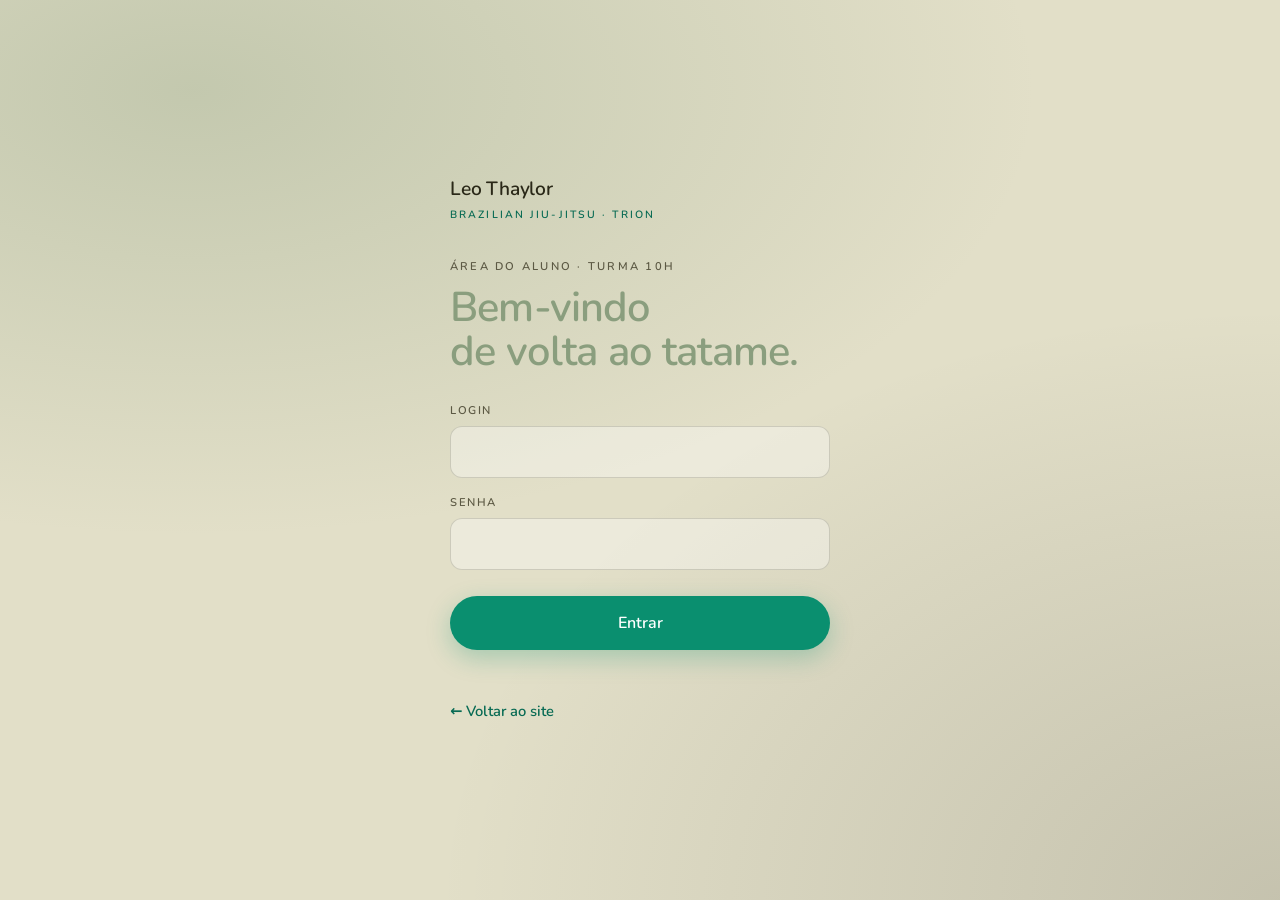
<file: alunos/index.html>
<!doctype html>
<html lang="pt-BR">
  <head>
    <meta charset="UTF-8" />
    <meta name="viewport" content="width=device-width, initial-scale=1.0" />
    <meta name="robots" content="noindex, nofollow" />
    <meta name="theme-color" content="#171512" />
    <title>Área do Aluno · Leo Thaylor</title>
    <link rel="preconnect" href="https://fonts.googleapis.com" />
    <link rel="preconnect" href="https://fonts.gstatic.com" crossorigin />
    <link rel="stylesheet" media="print" onload="this.media='all'" href="https://fonts.googleapis.com/css2?family=Nunito:wght@400;500;600;700;800;900&display=swap" />
    <noscript><link rel="stylesheet" href="https://fonts.googleapis.com/css2?family=Nunito:wght@400;500;600;700;800;900&display=swap" /></noscript>
    <style>
      :root {
        --paper: #e2dfc8; --paper-2: #d9d6bd; --ink: #2a2818; --ink-2: #5c5944;
        --sage: #8a9e7e; --teal: #0a8f6f; --teal-deep: #076a53; --teal-bright: #37cfa6;
        --dark: #171512; --red: #c23b2e; --line: rgba(42, 40, 24, 0.16);
        --display: "Nunito", system-ui, -apple-system, "Segoe UI", sans-serif;
        --sans: "Nunito", system-ui, -apple-system, "Segoe UI", sans-serif;
        --ease: cubic-bezier(.22, 1, .36, 1);
      }
      * { box-sizing: border-box; }
      body {
        margin: 0; min-height: 100svh; display: flex; align-items: center; justify-content: center;
        padding: 24px; color: var(--ink); font-family: var(--sans); line-height: 1.55;
        background:
          radial-gradient(120% 90% at 15% 10%, rgba(138,158,126,.35), transparent 55%),
          radial-gradient(120% 120% at 100% 100%, rgba(23,21,18,.14), transparent 55%),
          var(--paper);
      }
      .login { width: 100%; max-width: 380px; }
      .brand { display: flex; flex-direction: column; margin: 0 0 34px; }
      .brand strong { font-family: var(--display); font-weight: 600; font-size: 1.2rem; letter-spacing: -.01em; }
      .brand small {
        margin-top: 3px; font-size: 0.66rem; font-weight: 600; letter-spacing: 0.2em;
        text-transform: uppercase; color: var(--teal-deep);
      }
      .eyebrow {
        margin: 0 0 .7rem; font-size: 0.7rem; font-weight: 600; letter-spacing: 0.2em;
        text-transform: uppercase; color: var(--ink-2);
      }
      h1 {
        font-family: var(--display); font-weight: 600; color: var(--sage);
        font-size: clamp(1.9rem, 6vw, 2.6rem); line-height: 1.05; letter-spacing: -.02em; margin: 0 0 28px;
      }
      label {
        display: block; font-size: 0.7rem; font-weight: 600; letter-spacing: 0.14em;
        text-transform: uppercase; color: var(--ink-2); margin: 0 0 7px;
      }
      .field { margin-bottom: 16px; }
      input {
        width: 100%; height: 52px; padding: 0 16px; border: 1px solid var(--line);
        border-radius: 12px; background: rgba(255,255,255,.35); color: var(--ink);
        font-family: inherit; font-size: 1rem; font-weight: 500; transition: border-color .2s, background .2s;
      }
      input:focus { outline: none; border-color: var(--teal); background: rgba(255,255,255,.6); }
      button {
        width: 100%; height: 54px; margin-top: 10px; border: 0; border-radius: 100px;
        background: var(--teal); color: #fff; font-family: inherit; font-size: 1rem; font-weight: 600;
        cursor: pointer; box-shadow: 0 8px 24px rgba(10,143,111,.28); transition: background .25s var(--ease), transform .25s var(--ease);
      }
      button:hover, button:focus-visible { background: var(--teal-deep); transform: translateY(-2px); }
      .back-link {
        display: inline-block; margin-top: 18px; color: var(--teal-deep); font-size: 0.92rem; font-weight: 600;
        text-decoration: none; padding-bottom: 3px;
        background-image: linear-gradient(currentColor, currentColor);
        background-size: 0% 2px; background-position: 0 100%; background-repeat: no-repeat;
        transition: background-size .3s var(--ease);
      }
      .back-link:hover, .back-link:focus-visible { background-size: 100% 2px; }
      .error { margin: 14px 0 0; min-height: 1.2em; font-size: 0.9rem; font-weight: 600; color: var(--red); }
      @media (prefers-reduced-motion: reduce) { button:hover { transform: none; } }
    </style>
  </head>
  <body>
    <main class="login">
      <p class="brand"><strong>Leo Thaylor</strong><small>Brazilian Jiu-Jitsu · Trion</small></p>
      <p class="eyebrow">Área do Aluno · Turma 10h</p>
      <h1>Bem-vindo<br />de volta ao tatame.</h1>
      <form id="loginForm" autocomplete="off">
        <div class="field">
          <label for="login">Login</label>
          <input id="login" name="login" type="text" autocomplete="username" required />
        </div>
        <div class="field">
          <label for="senha">Senha</label>
          <input id="senha" name="senha" type="password" autocomplete="current-password" required />
        </div>
        <button type="submit">Entrar</button>
        <p class="error" id="error" role="alert" aria-live="polite"></p>
      </form>
      <a class="back-link" href="../index.html">← Voltar ao site</a>
    </main>

    <script>
      (function () {
        "use strict";
        var USER = "aluno";
        var PASS = "alunodas10";

        // Já autenticado → vai direto pro dashboard.
        if (sessionStorage.getItem("bjj_auth") === "true") {
          window.location.replace("dashboard.html");
          return;
        }

        var form = document.getElementById("loginForm");
        var error = document.getElementById("error");

        form.addEventListener("submit", function (e) {
          e.preventDefault();
          var login = document.getElementById("login").value.trim();
          var senha = document.getElementById("senha").value;
          if (login === USER && senha === PASS) {
            sessionStorage.setItem("bjj_auth", "true");
            window.location.href = "dashboard.html";
          } else {
            error.textContent = "Login ou senha incorretos";
          }
        });
      })();
    </script>
  </body>
</html>
</file>
